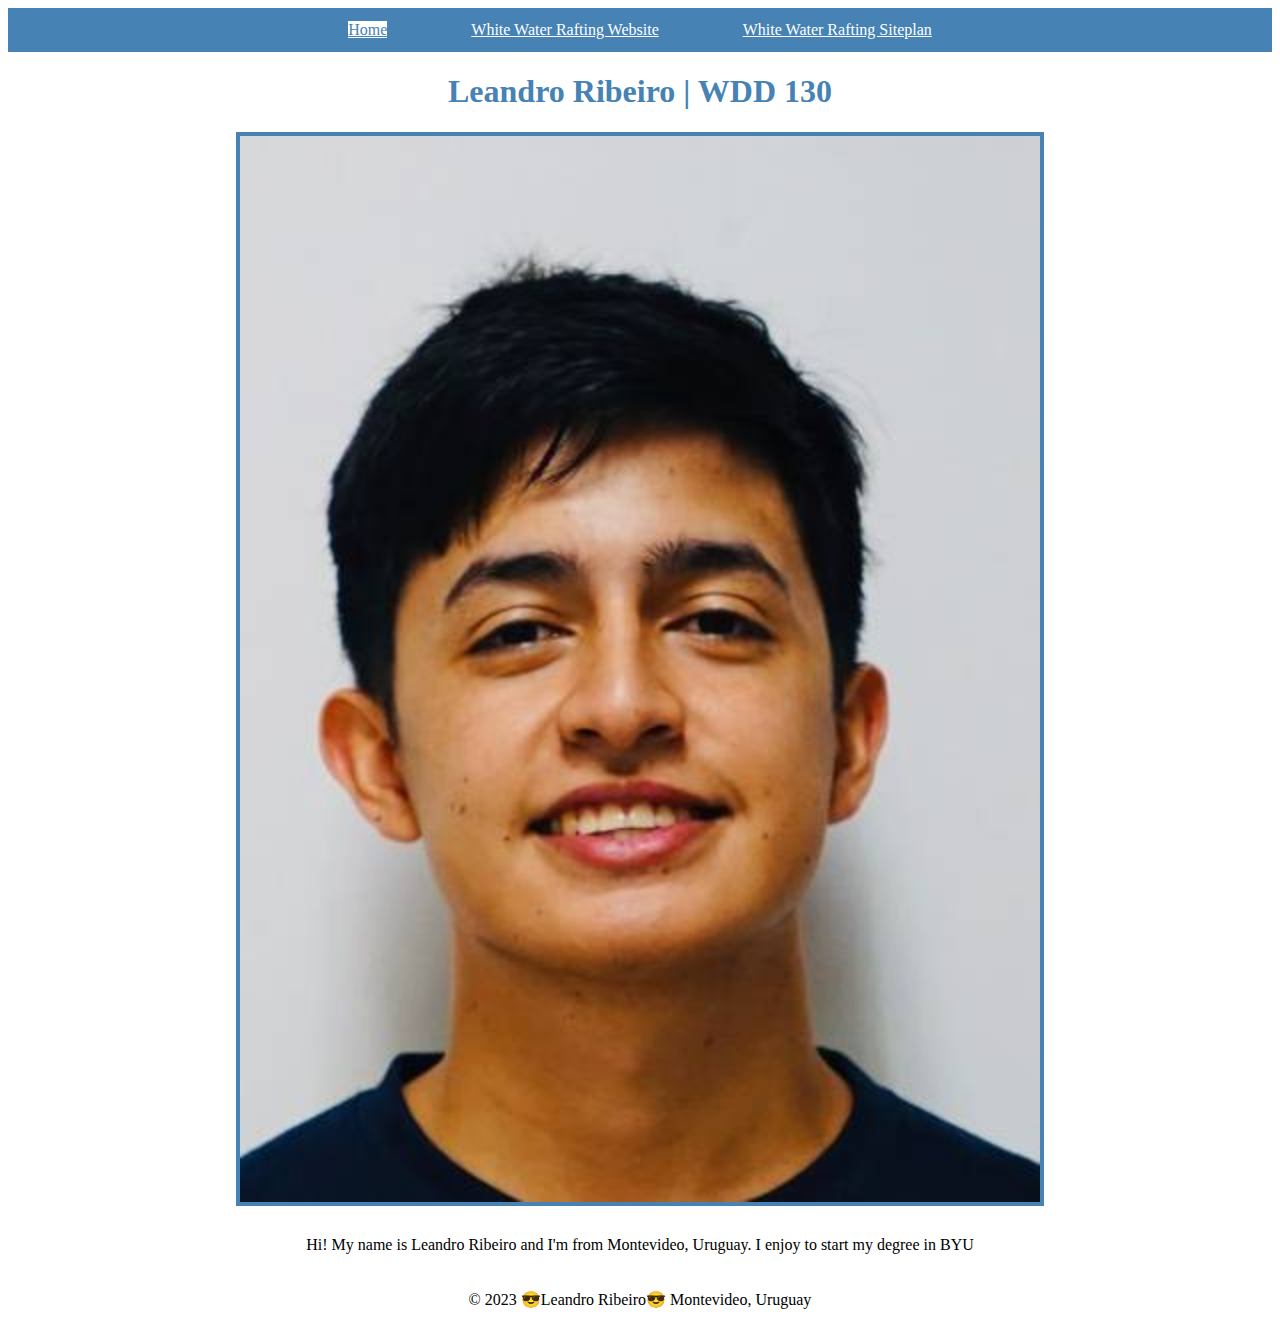
<file: index.html>
<!DOCTYPE html>
<html lang="en-US">
  <head>
    <meta charset="utf-8">
    <meta name="viewport" content="width=device-width,initial-scale=1.0">
    <title> Leandro Ribeiro| WDD 130</title>
    <link rel="stylesheet" href="aboutme/css/styles.css" />
  </head>
  <body>
    <header>
      <nav>
        <a id="active" href="#" target="_blank">Home</a>
        <a href="wwr/" target="_blank">White Water Rafting Website</a>
        <a href="wwr/site-plan-rafting.html" target="_blank">White Water Rafting Siteplan</a>
      </nav>
    </header>
    <main>
      <h1>Leandro Ribeiro | WDD 130</h1>
      <img src="aboutme/images/profilePicture.jpg" alt="Hello, my name is Leandro Ribeiro" width="200">
      <p>Hi! My name is Leandro Ribeiro and I'm from Montevideo, Uruguay. I enjoy to start my degree in BYU</p>
    </main>
    <footer>
      <p>&copy; 2023 😎Leandro Ribeiro😎 Montevideo, Uruguay</p>
    </footer>
  </body>
</html>
</file>
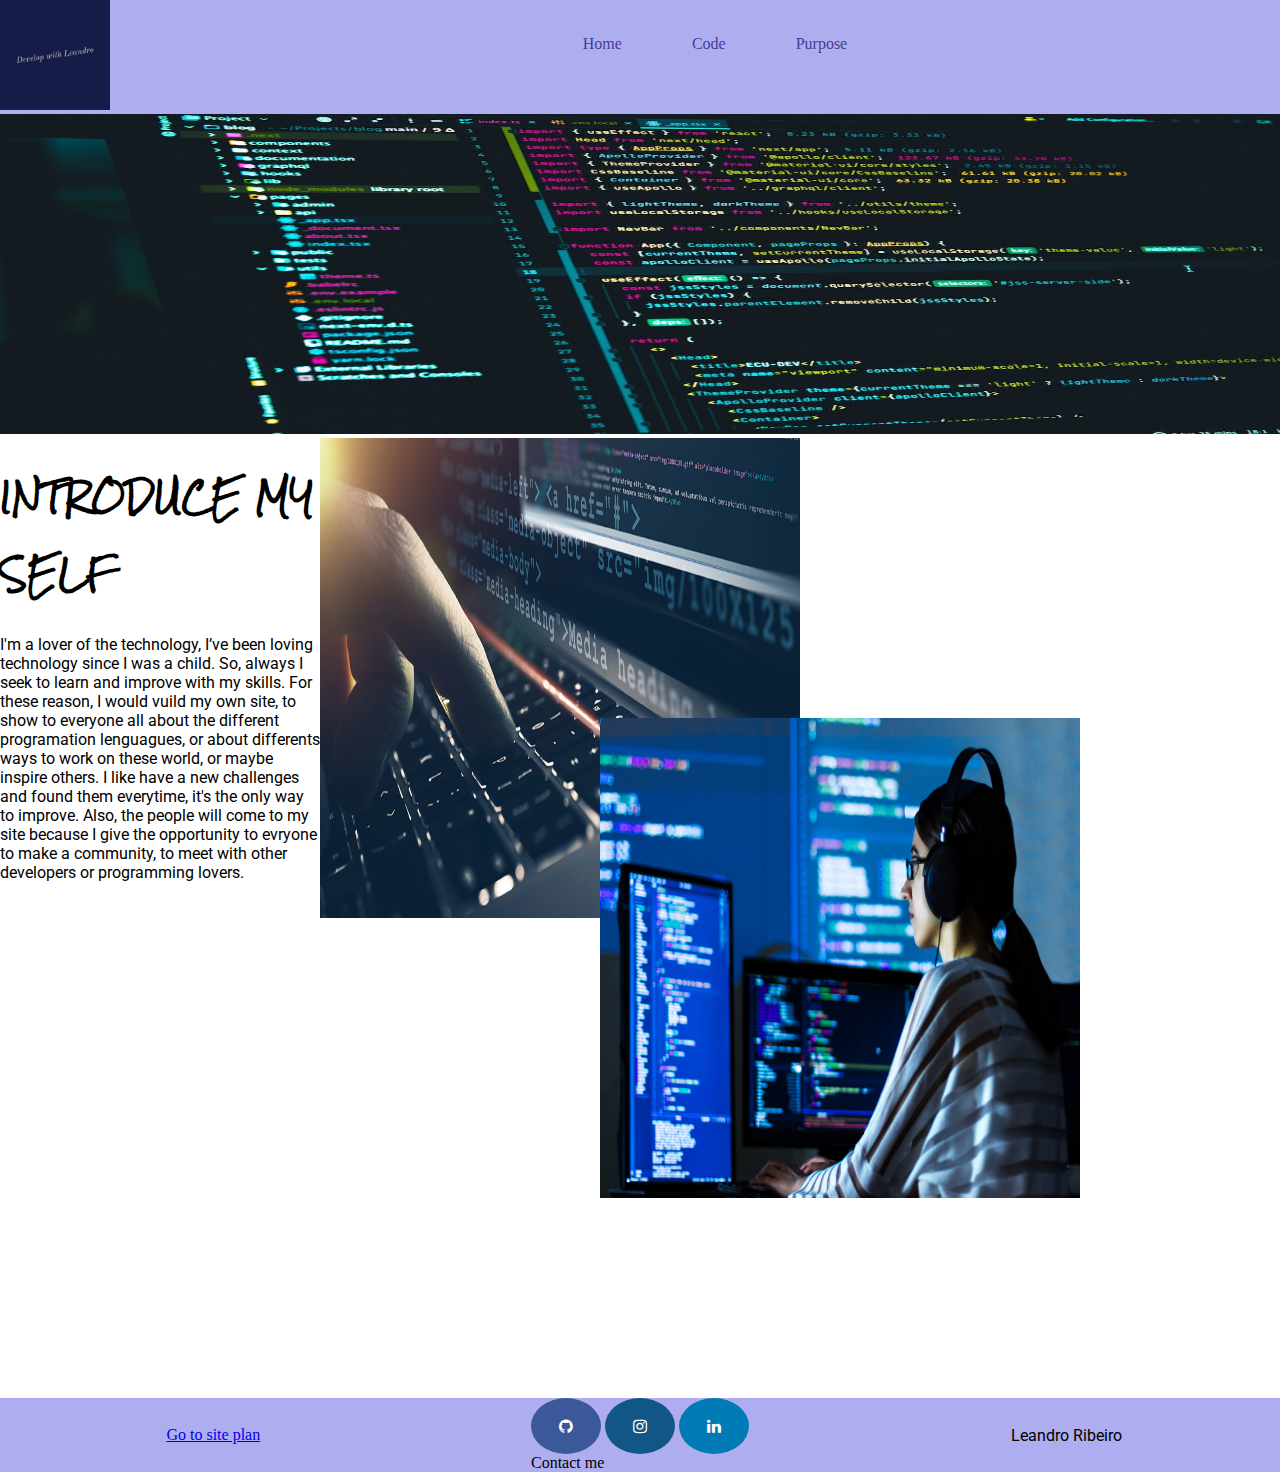
<file: personalSite/index.html>
<!DOCTYPE html>
<html lang="en">
  <head>
    <meta charset="UTF-8" />
    <meta http-equiv="X-UA-Compatible" content="IE=edge" />
    <meta name="viewport" content="width=device-width, initial-scale=1.0" />
    <link type="text/css" rel="stylesheet" href="style/styles.css" />
    <title>Home Page</title>
  </head>
  <body>
    <header>
      <a href="index.html">
        <img
          class="logo"
          src="./images/logo.jpg"
          alt="Develop with Lea Logo"
        /><!-- Logo -->
      </a>
      <nav>
        <nav>
          <a href="index.html">Home</a>
          <a href="codePage.html">Code</a>
          <a href="purposePage.html">Purpose</a>
        </nav>
      </nav>
    </header>
    <div>
      <img class="heroImg" src="./images/hero.png" alt="Hero img" />
    </div>

    <main>
      <section>
        <div class="content">
          <div class="introducerText">
            <h1>INTRODUCE MY SELF</h1>
            <p>
              I'm a lover of the technology, I’ve been loving technology since I
              was a child. So, always I seek to learn and improve with my
              skills. For these reason, I would vuild my own site, to show to
              everyone all about the different programation lenguagues, or about
              differents ways to work on these world, or maybe inspire others. I
              like have a new challenges and found them everytime, it's the only
              way to improve. Also, the people will come to my site because I
              give the opportunity to evryone to make a community, to meet with
              other developers or programming lovers.
            </p>
          </div>

          <img
            class="imgHome imgBellow"
            src="./images/computerProgrammingHome.jpg"
            alt="Computer Programming"
          />
          <img
            class="imgHome imgUpper"
            src="./images/womanDevelopHome.jpeg"
            alt="Woman Develop"
          />
        </div>
      </section>
    </main>

    <footer>
      <!-- Add icon library -->
      <link
        rel="stylesheet"
        href="https://cdnjs.cloudflare.com/ajax/libs/font-awesome/4.7.0/css/font-awesome.min.css"
      />

      <!-- Add font awesome icons
      <a href="#" class="fa fa-facebook"></a>
      <a href="#" class="fa fa-twitter"></a> -->
      <div>
        <a href="./site-plan.html"><span> Go to site plan</span></a>
      </div>
      <div>
        <div>
          <a href="https://github.com/leanribeiro" class="fa fa-github" target="_blank"></a>
          <a href="https://instagram.com/learibeiroo?igshid=YmMyMTA2M2Y=" class="fa fa-instagram" target="_blank"></a>
          <a href="https://www.linkedin.com/in/leandro-ribeiro-mouro-4499851a2/" class="fa fa-linkedin" target="_blank"></a> 
        </div>
        <div>
          <span> Contact me</span>
        </div>
      </div>
      <div>
        <p>Leandro Ribeiro</p>
      </div>
    </footer>
  </body>
</html>
</file>
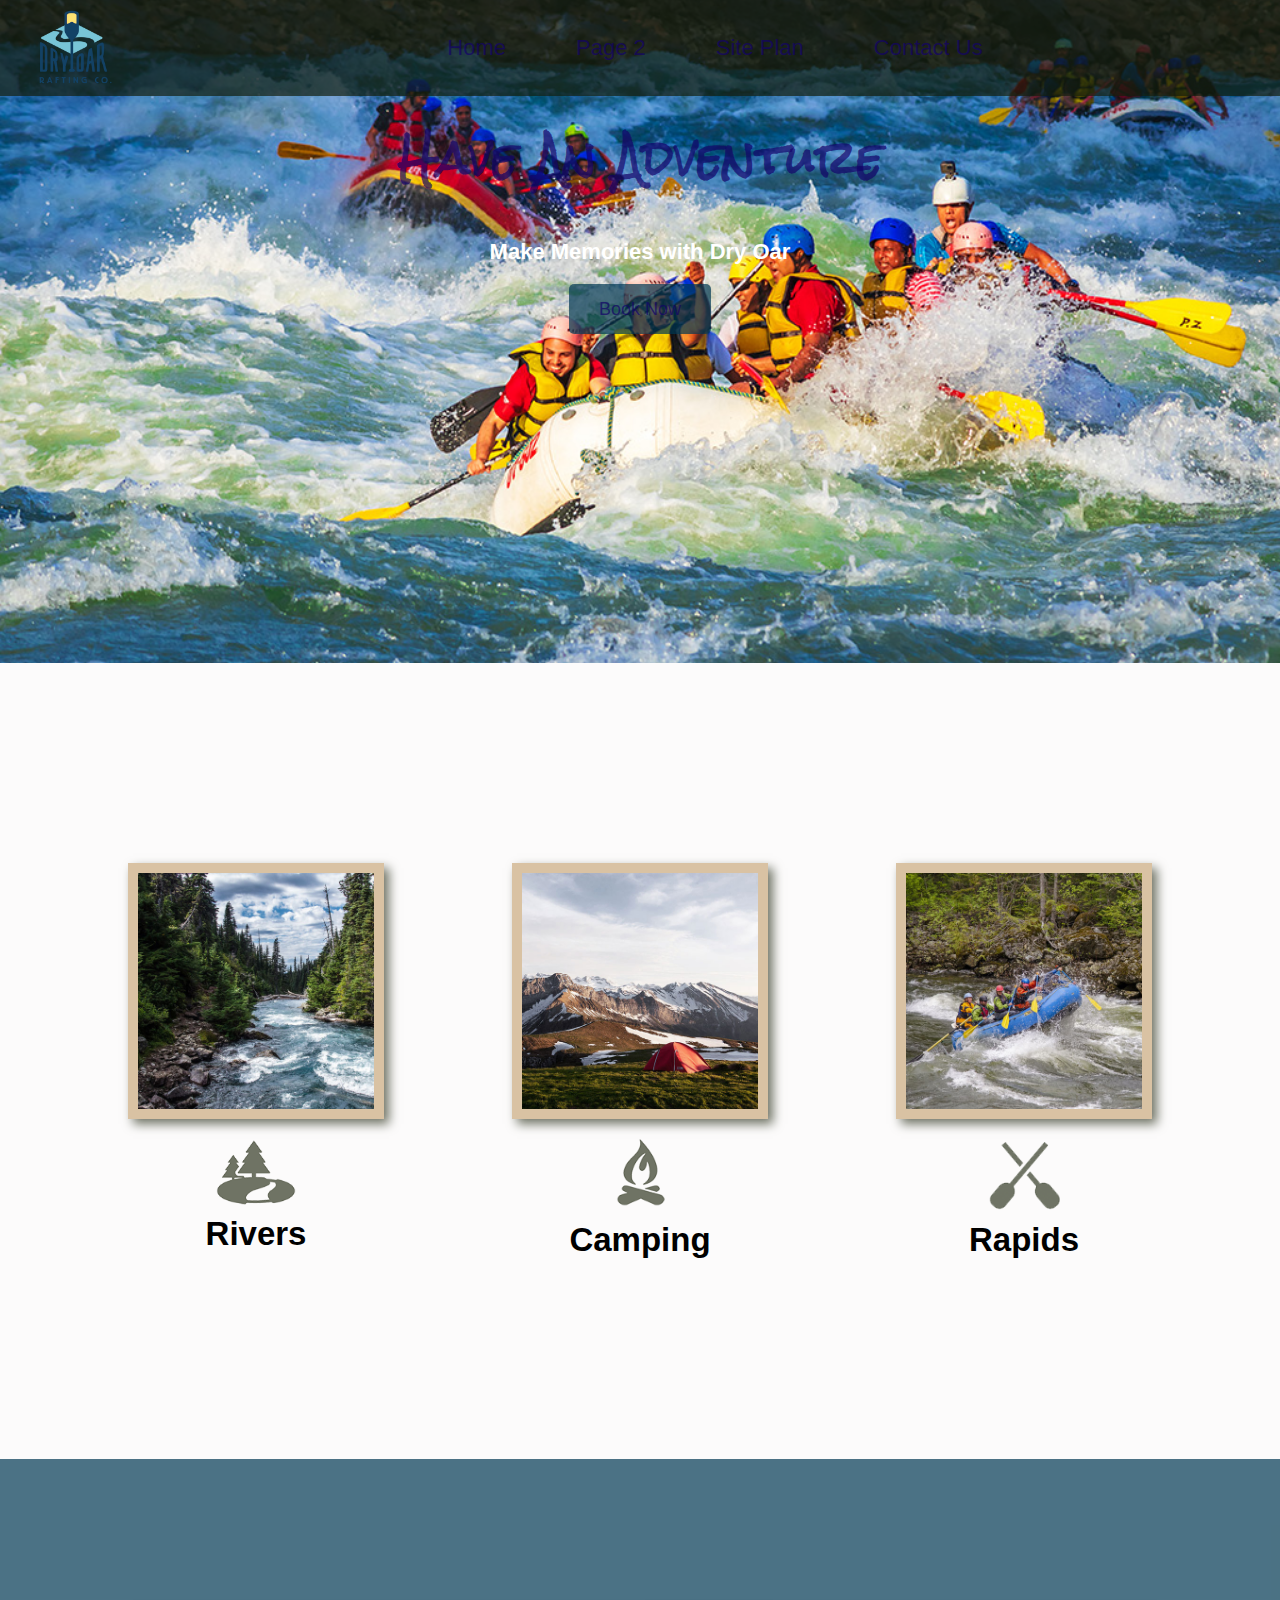
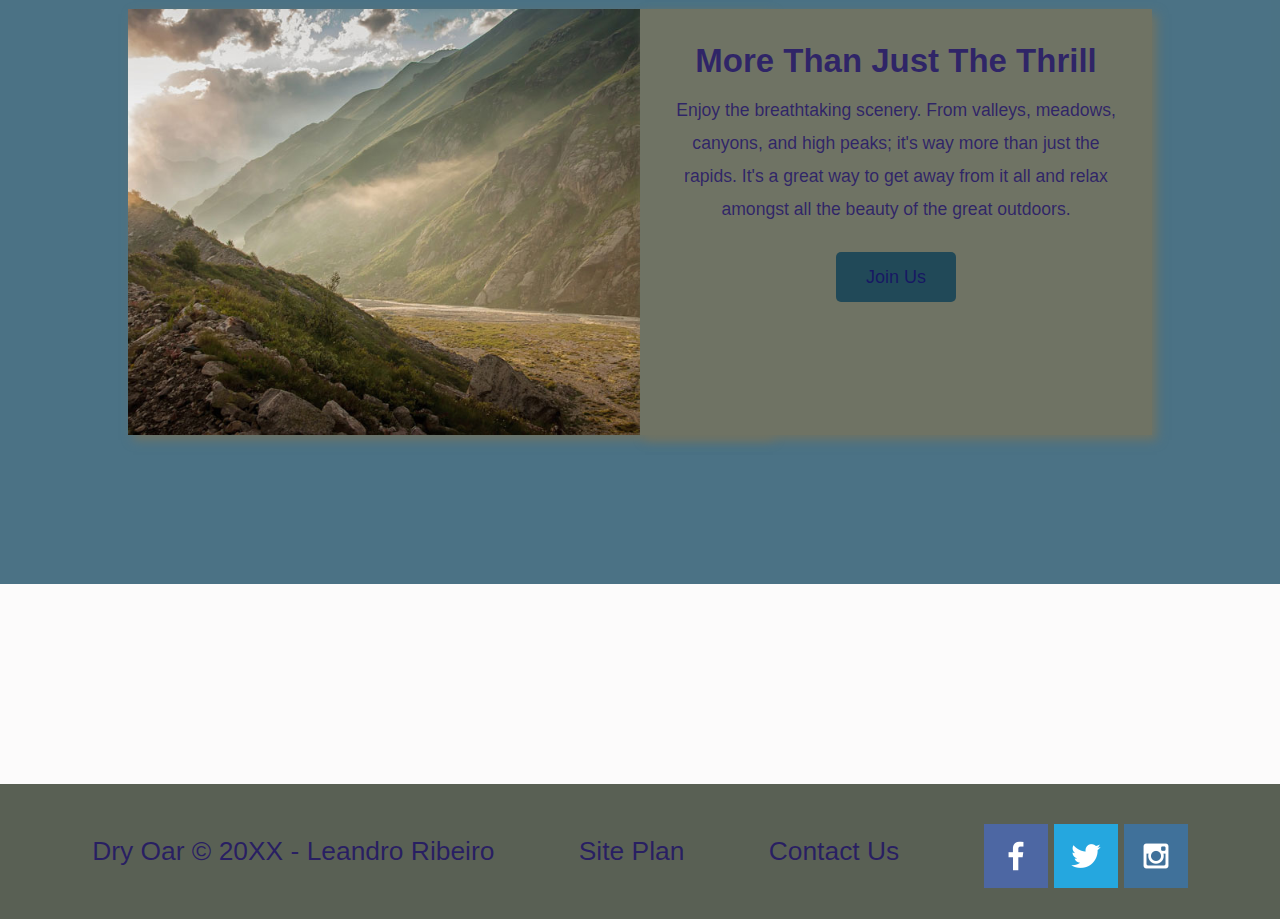
<file: wwr/index.html>
<!DOCTYPE html>
<html lang="en">
  <head>
    <meta charset="UTF-8" />
    <meta http-equiv="X-UA-Compatible" content="IE=edge" />
    <meta name="viewport" content="width=device-width, initial-scale=1.0" />
    <link rel="stylesheet" href="styles/style.css" />
    <title>Home</title>
  </head>
  <body>
    <div id="content">
      <header>
        <a id="logo_link" href="index.html">
          <img class="logo" src="images/logo.png" alt="Dry Oar Logo" />
        </a>
        <nav>
          <nav>
            <a href="index.html">Home</a>
            <a href="#">Page 2</a>
            <a href="site-plan-rafting.html">Site Plan</a>
            <a href="contactus.html">Contact Us</a>
          </nav>
        </nav>
      </header>
      <div id="hero">
        <div id="hero-box">
            <img id="hero-img" src="images/hero.png" alt="People enjoying white water rafting">
        </div>
        <section id="hero-msg">
            <h1 class="home-title">Have An Adventure</h1>
            <h4>Make Memories with Dry Oar</h4>
            <div class="button-box">
                <a class="book" href="rates.html">Book Now</a>
            </div>
        </section>
      </div>

      <main class="home-grid">
        <section class="rivers-card">
          <img class="card-img" src="images/rivers.jpg" alt="river in forest" />
          <img class="icon" src="images/river_icon.png" alt="river icon" />
          <h2>Rivers</h2>
        </section>
        <section class="camping-card">
          <img
            class="card-img"
            src="images/camping.jpg"
            alt="tent in mountains"
          />
          <img class="icon" src="images/fire_icon.png" alt="fire icon" />
          <h2>Camping</h2>
        </section>
        <section class="rapids-card">
          <img class="card-img" src="images/rapids.jpg" alt="rafting boat" />
          <img class="icon" src="images/oars.png" alt="oars icon" />
          <h2>Rapids</h2>
        </section>
        <div id="background"></div>
        <img
          class="mountains"
          src="images/mountains.jpg"
          alt="Misty mountains"
        />
        <section class="msg">
          <h2>More Than Just The Thrill</h2>
          <p>
            Enjoy the breathtaking scenery. From valleys, meadows, canyons, and
            high peaks; it's way more than just the rapids. It's a great way to
            get away from it all and relax amongst all the beauty of the great
            outdoors.
          </p>
          <a class="join" href="rivers.html">Join Us</a>
        </section>
      </main>
      <footer>
        <p>Dry Oar © 20XX - Leandro Ribeiro</p>
        <p><a href="site-plan-rafting.html">Site Plan</a></p>
        <p><a href="contactus.html">Contact Us</a></p>
        <div class="social">
            <a href="https://facebook.com" target="_blank">
                <img src="images/facebook.png" alt="fb icon">
            </a>
            <a href="https://twitter.com" target="_blank">
                <img src="images/twitter.png" alt="twitter icon">
            </a>
            <a href="https://instagram.com" target="_blank">
                <img src="images/instagram.png" alt="instagram icon">
            </a>
        </div>
    </footer>
      </footer>
    </div>
  </body>
</html>
</file>
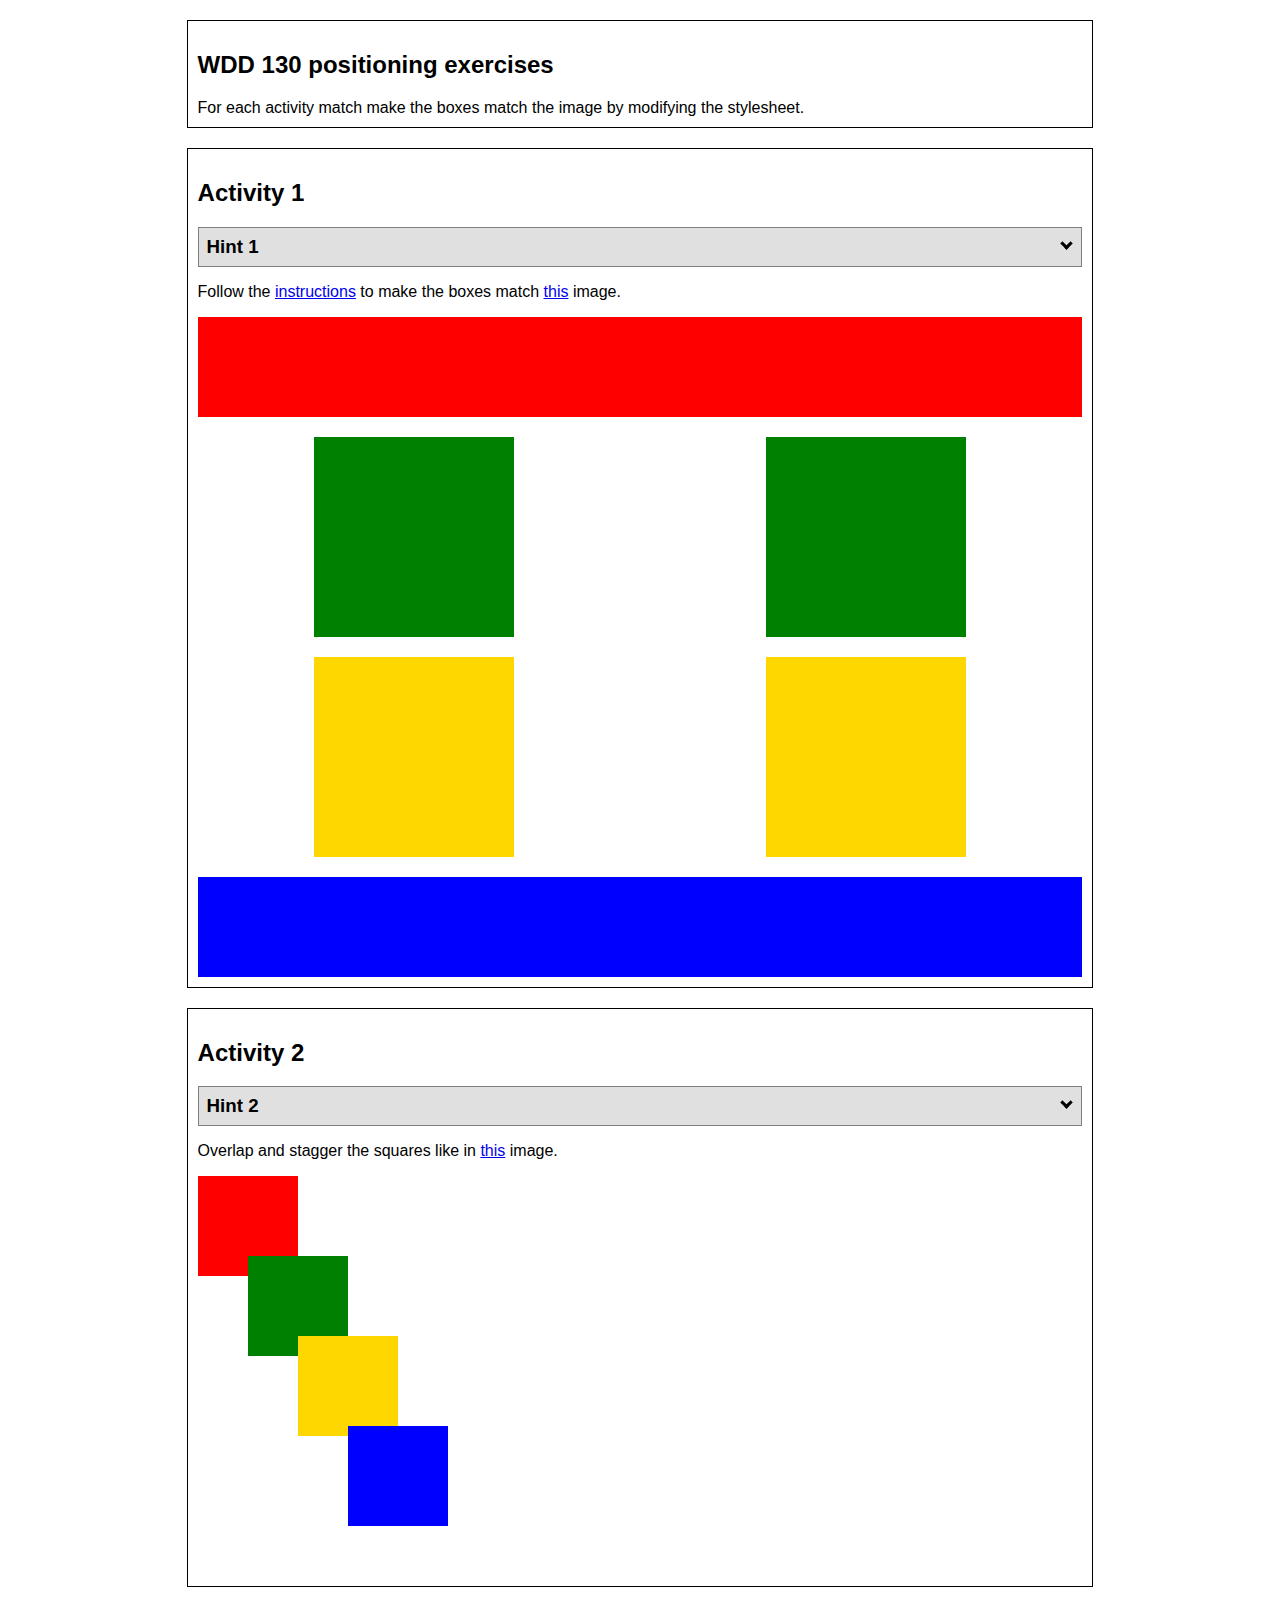
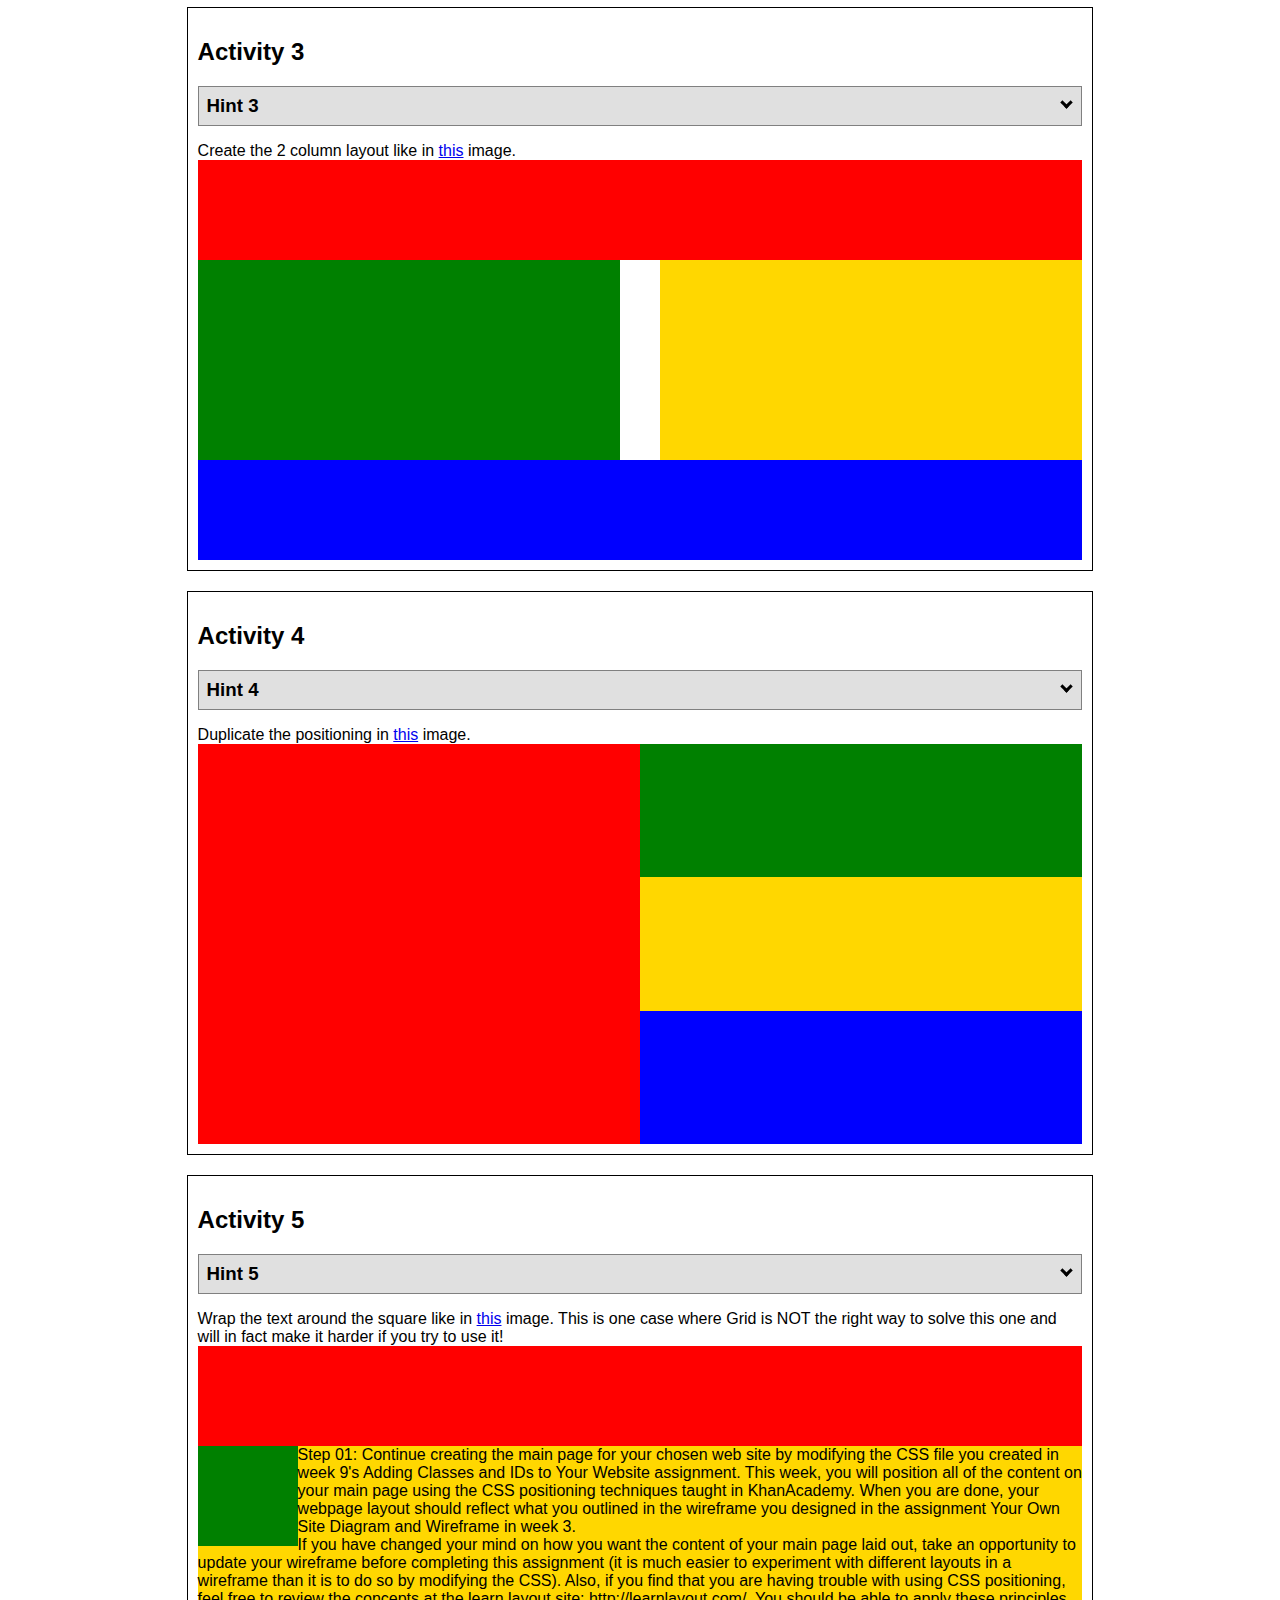
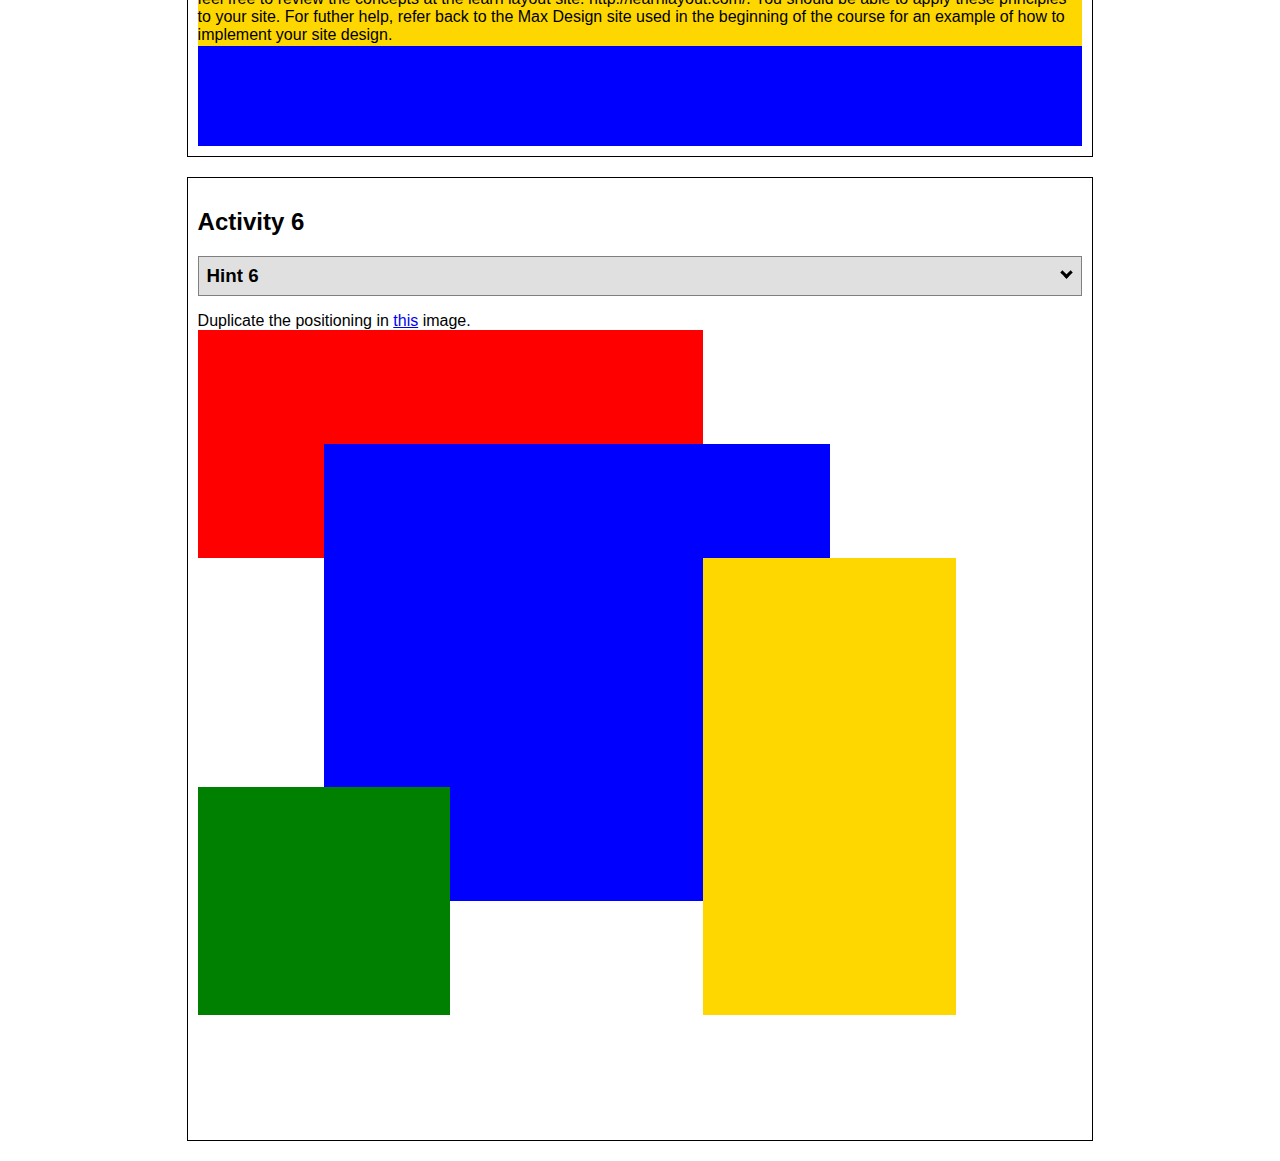
<file: positioning.html>
<!DOCTYPE html>
<html lang="en">
  <head>
    <!-- HTML - Name: positioning.html -->
    <title>Positioning Activity</title>
    <link rel="stylesheet" type="text/css" href="positionstyles.css" />
  </head>
  <body>
    <div class="activity">
      <h2>WDD 130 positioning exercises</h2>
      For each activity match make the boxes match the image by modifying the stylesheet.</div>
    <div class="activity">
      <h2>Activity 1</h2>
      <section class="hint"><input type="checkbox" ><i></i> <h3>Hint 1</h3><div><p>Check out the <a href="https://byui-wdd.github.io/wdd130/activities/w06-css-positioning.html" target="_blank">activity instructions</a> in Ilearn!</p></div></section>
      <p>Follow the <a href="https://byui-wdd.github.io/wdd130/activities/w06-css-positioning.html" target="_blank">instructions</a> to make the boxes match  <a href="https://byui-wdd.github.io/wdd130/images/example1.png" target="_blank">this</a> image.</p>
      <div class="content1" >
        <div class="red1" ></div>
        <div class="green1" ></div>
        <div class="green1" ></div>
        <div class="yellow1"></div>
        <div class="yellow1"></div>
        <div class="blue1"></div>
      </div>
    </div>
    <div class="activity">
      <h2>Activity 2</h2>
      <section class="hint"><input type="checkbox" > <h3>Hint 2</h3><i></i><div>
      <ul>
      <li>grid-template-columns: 50px 50px 50px 50px 50px </li></ul></div></section>
      <p>Overlap and stagger the squares like in <a href="https://byui-wdd.github.io/wdd130/images/example2.png" target="_blank">this</a> image.</p>
      <div class="content2" >
        <div class="red2" ></div>
        <div class="green2" ></div>
        <div class="yellow2"></div>
        <div class="blue2"></div>
      </div>
    </div>
    <div class="activity">
      <h2>Activity 3</h2>
      <section class="hint"><input type="checkbox" > <h3>Hint 3</h3><i></i><div><p>This one is going to be best solved with CSS Grid. Remember to make the boxes the right width first...then start moving them around. </p><h4>Properties used:</h4><ul><li>display:grid;</li><li>grid-template-columns:</li><li>grid-column-gap:</li>
        <li>grid-column:</li>  </ul></div></section>
      Create the 2 column layout like in <a href="https://byui-wdd.github.io/wdd130/images/example3.png" target="_blank">this</a>  image.
      <div class="content3" >
        <div class="red3" ></div>
        <div class="green3" ></div>
        <div class="yellow3"></div>
        <div class="blue3"></div>
      </div>
    </div>
    <div class="activity">
      <h2>Activity 4</h2>
      <section class="hint"><input type="checkbox" > <h3>Hint 4</h3><i></i><div><p>For the others we have been primarily concerned with width. For this one you will need to adjust height as well. </p><h4>Properties used:</h4><ul><li>display:grid;</li><li>grid-template-columns:</li><li>grid-row:</li></ul></div></section>
      Duplicate the positioning in <a href="https://byui-wdd.github.io/wdd130/images/example4.png" target="_blank">this</a> image. 
      <div class="content4" >
        <div class="red4" ></div>
        <div class="green4" ></div>
        <div class="yellow4"></div>
        <div class="blue4"></div>
      </div>
    </div>

    <div class="activity">
      <h2>Activity 5</h2>
      <section class="hint"><input type="checkbox" > <h3>Hint 5</h3><i></i><div><p>Grid is <strong>not</strong> the right way to do this.  In fact there is only one way to really do that...and that is with float. Remember that we float the thing we want the text to wrap around.  Also remember to start by making all the shapes the right size and shape.</p><h4>Properties used:</h4><ul><li>float: left;</li></ul></div></section>
      Wrap the text around the square like in <a href="https://byui-wdd.github.io/wdd130/images/example5.png" target="_blank">this</a> image. This is one case where Grid is NOT the right way to solve this one and will in fact make it harder if you try to use it!
      <div class="content5" >
        <div class="red5" ></div>
        <div class="green5" ></div>
        <div class="yellow5">Step 01: Continue creating the main page for your chosen web site by modifying the CSS file you created in week 9's Adding Classes and IDs to Your Website assignment. This week, you will position all of the content on your main page using the CSS positioning techniques taught in KhanAcademy. When you are done, your webpage layout should reflect what you outlined in the wireframe you designed in the assignment Your Own Site Diagram and Wireframe in week 3. <br />
          If you have changed your mind on how you want the content of your main page laid out, take an opportunity to update your wireframe before completing this assignment (it is much easier to experiment with different layouts in a wireframe than it is to do so by modifying the CSS). Also, if you find that you are having trouble with using CSS positioning, feel free to review the concepts at the learn layout site: http://learnlayout.com/. You should be able to apply these principles to your site. For futher help, refer back to the Max Design site used in the beginning of the course for an example of how to implement your site design.</div>
        <div class="blue5"></div>
      </div>
    </div>
    <div class="activity">
      <h2>Activity 6</h2>
      <section class="hint"><input type="checkbox" > <h3>Hint 6</h3><i></i><div><p>This one is all about visualizing the grid behind the layout. If you are having a hard time doing that first: all the sizes are even multiples of 100, and second here is another example with the lines drawn: <a href="https://byui-wdd.github.io/wdd130/images/example6-hint.png" target="_blank">example 6 with lines</a>. For this one you will find it easiest if you use px for the column width. You can also use <kbd>z-index</kbd> to control the element layering.    </p><h4>Properties used:</h4><ul><li>display:grid;</li><li>grid-template-columns:</li><li>grid-column:</li><li>grid-row:</li><li><a href="https://www.w3schools.com/cssref/pr_pos_z-index.asp" target="_blank">z-index:</a></li></ul></div></section>
      Duplicate the positioning in <a href="https://byui-wdd.github.io/wdd130/images/example6.png" target="_blank">this</a> image.
      <div class="content6" >
        <div class="red6" ></div>
        <div class="green6" ></div>
        <div class="yellow6"></div>
        <div class="blue6"></div>
      </div>
    </div>
  </body>
</html>
</file>
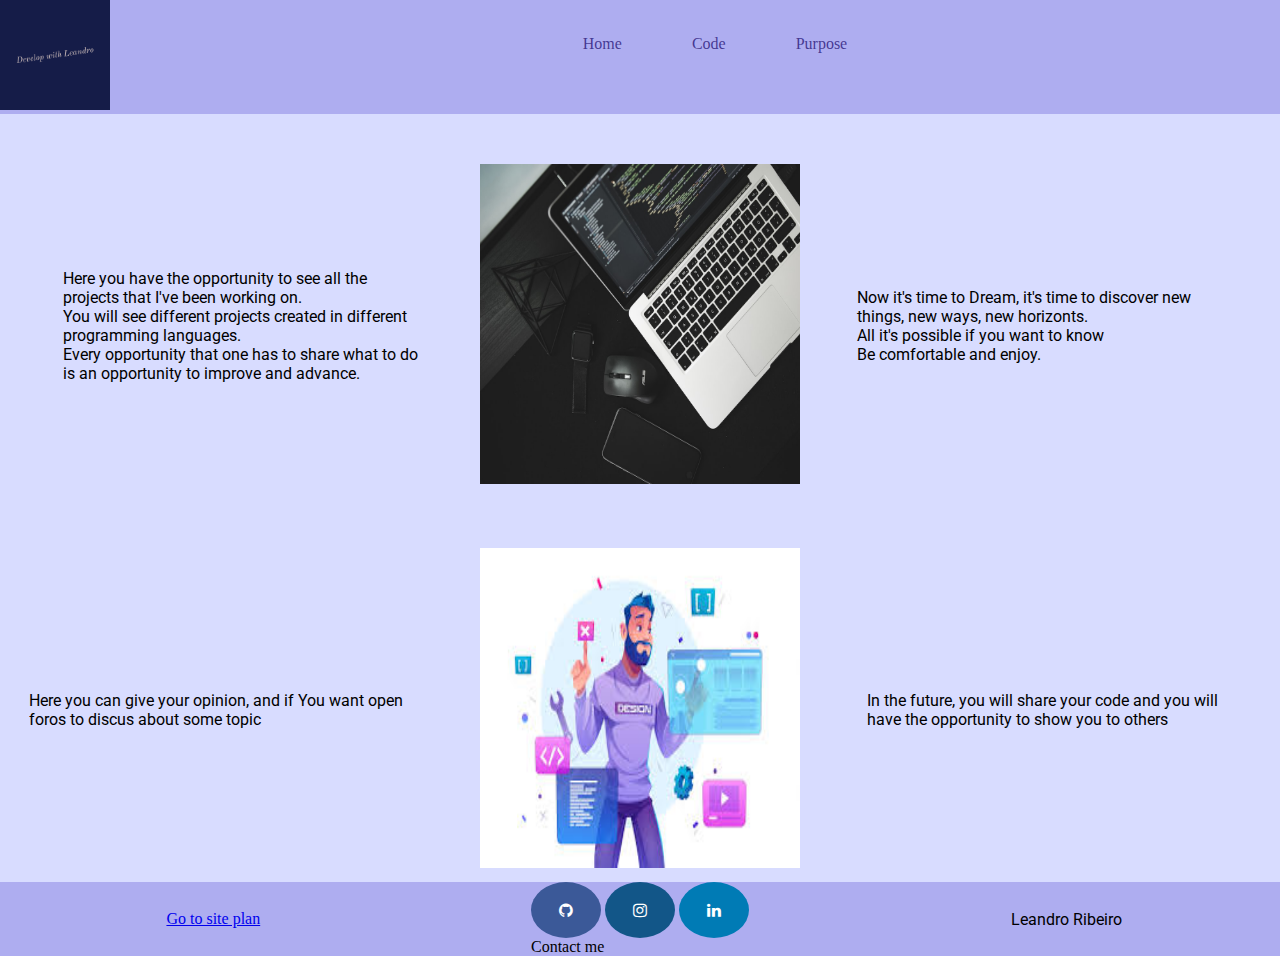
<file: personalSite/codePage.html>
<!DOCTYPE html>
<html lang="en">
  <head>
    <meta charset="UTF-8" />
    <meta http-equiv="X-UA-Compatible" content="IE=edge" />
    <meta name="viewport" content="width=device-width, initial-scale=1.0" />
    <link type="text/css" rel="stylesheet" href="style/codePage.css">
    <title>Code</title>
  </head>
  <body>
    <header>
      <a href="index.html">
        <img
          class="logo"
          src="./images/logo.jpg"
          alt="Develop with Lea Logo"
        /><!-- Logo -->
      </a>
      <nav>
        <nav>
          <a href="index.html">Home</a>
          <a href="codePage.html">Code</a>
          <a href="purposePage.html">Purpose</a>
        </nav>
      </nav>
  </header>
    <main>
      <div class="content">
        <div class="firstRow">
          <div class="leftTextInformation">
            <p>
              Here you have the opportunity to see all the projects that I've been working on.<br/>
              You will see different projects created in different programming languages. <br/>
              Every opportunity that one has to share what to do is an opportunity to improve and advance.<br/>
            </p>
          </div>
          <div>
            <img src="./images/pcDeskSP.jpg" class="imgCodePage" alt="Laptop son desk" />
          </div>
          <div class="rightTextInformation">
            <p>
              Now it's time to Dream, it's time to discover new things, new ways, new horizonts.<br/>
              All it's possible if you want to know <br/>
              Be comfortable and enjoy.<br/>
            </p>
          </div>
        </div>
        <div  class="secondRow">
          <div class="leftTextInformation">
            <p>Here you can give your opinion, and if You want open foros to discus about some topic</p>
          </div>
          <div>
            <img src="./images/siteSP.jpg" class="imgCodePage" alt="Man in a brainstorm of coding"/>
          </div>
          <div class="rightTextInformation">
            <p>In the future, you will share your code and you will have the opportunity to show you to others</p>
          </div>
        </div>
        
      </div>
     
    </main>

    <footer>
      <!-- Add icon library -->
      <link
        rel="stylesheet"
        href="https://cdnjs.cloudflare.com/ajax/libs/font-awesome/4.7.0/css/font-awesome.min.css"
      />

      <!-- Add font awesome icons
      <a href="#" class="fa fa-facebook"></a>
      <a href="#" class="fa fa-twitter"></a> -->
      <div>
        <a href="./site-plan.html"><span> Go to site plan</span></a>
      </div>
      <div>
        <div>
          <a href="https://github.com/leanribeiro" class="fa fa-github" target="_blank"></a>
          <a href="https://instagram.com/learibeiroo?igshid=YmMyMTA2M2Y=" class="fa fa-instagram" target="_blank"></a>
          <a href="https://www.linkedin.com/in/leandro-ribeiro-mouro-4499851a2/" class="fa fa-linkedin" target="_blank"></a> 
        </div>
        <div>
          <span> Contact me</span>
        </div>
      </div>
      <div>
        <p>Leandro Ribeiro</p>
      </div>
    </footer>
  </body>
</html>
</file>
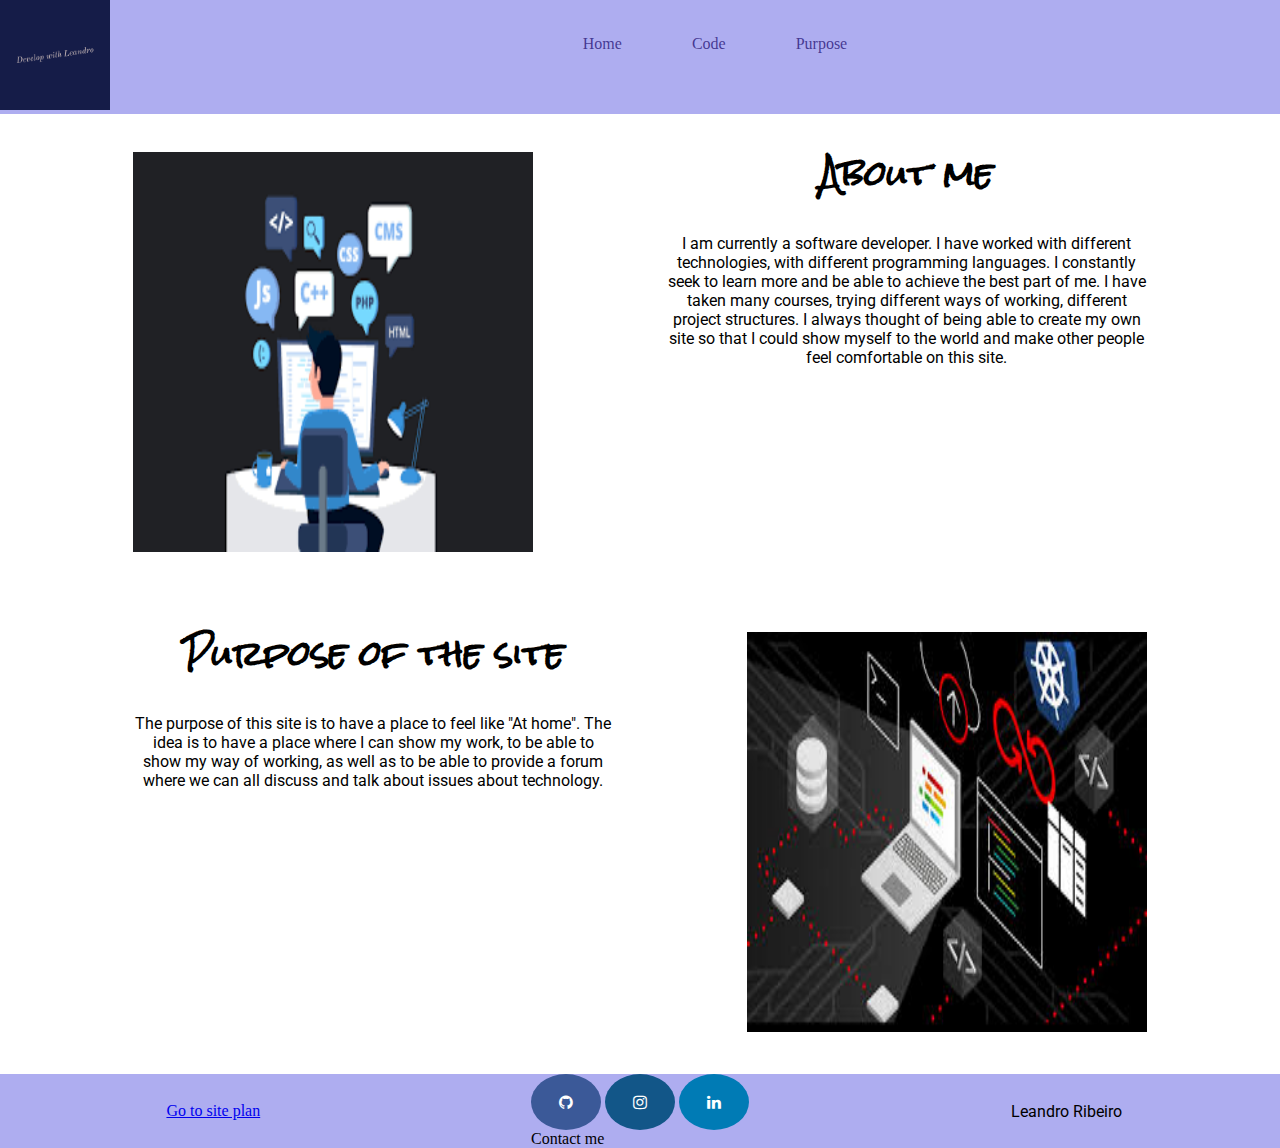
<file: personalSite/purposePage.html>
<!DOCTYPE html>
<html lang="en">
  <head>
    <meta charset="UTF-8" />
    <meta http-equiv="X-UA-Compatible" content="IE=edge" />
    <meta name="viewport" content="width=device-width, initial-scale=1.0" />
    <link type="text/css" rel="stylesheet" href="style/purposePage.css" />
    <title>Purpose</title>
  </head>
  <body>
    <header>
      <a href="index.html">
        <img
          class="logo"
          src="./images/logo.jpg"
          alt="Develop with Lea Logo"
        /><!-- Logo -->
      </a>
      <nav>
        <nav>
          <a href="index.html">Home</a>
          <a href="codePage.html">Code</a>
          <a href="purposePage.html">Purpose</a>
        </nav>
      </nav>
    </header>
    <main>
      <section>
        <div class="content">
          <div class="firstRow">
            <div>
              <img src="images/topicsTP.png" alt="different topics or lenguagues" class="imgHome"/>
            </div>
            
            <div class="aboutMeContainer">
              <h1>About me</h1>
              <p>I am currently a software developer. I have worked with different technologies, with different programming languages. I constantly seek to learn more and be able to achieve the best part of me. I have taken many courses, trying different ways of working, different project structures.
                I always thought of being able to create my own site so that I could show myself to the world and make other people feel comfortable on this site.</p>
            </div>
          </div>

          <div class="secondRow">
            <div class="aboutMeContainer">
              <h1>Purpose of the site</h1>
              <p>The purpose of this site is to have a place to feel like "At home". The idea is to have a place where I can show my work, to be able to show my way of working, as well as to be able to provide a forum where we can all discuss and talk about issues about technology.</p>
            </div>
            <div>
              <img src="images/openProyectTP.jpg" alt="open proyect" class="imgHome"/>
            </div>
          </div>
        </div>
      </section>
    </main>

    <footer>
      <!-- Add icon library -->
      <link
        rel="stylesheet"
        href="https://cdnjs.cloudflare.com/ajax/libs/font-awesome/4.7.0/css/font-awesome.min.css"
      />

     
      <div>
        <a href="./site-plan.html"><span> Go to site plan</span></a>
      </div>
      <div>
        <div>
          <a href="https://github.com/leanribeiro" class="fa fa-github" target="_blank"></a>
          <a href="https://instagram.com/learibeiroo?igshid=YmMyMTA2M2Y=" class="fa fa-instagram" target="_blank"></a>
          <a href="https://www.linkedin.com/in/leandro-ribeiro-mouro-4499851a2/" class="fa fa-linkedin" target="_blank"></a>
        </div>
        <div>
          <span> Contact me</span>
        </div>
      </div>
      <div>
        <p>Leandro Ribeiro</p>
      </div>
    </footer>
  </body>
</html>
</file>
<file: aboutme/css/styles.css>
body {
  text-align: center;
}

nav {
  background-color: steelblue;
  padding: 10px;
}

a {
  color: white;
  margin: 40px;
  line-height: 1.5em;
}

h1, h2 {
  color: steelblue;
}

img {
  width: 800px;
  border: 4px solid steelblue;
}

p {
  padding: 10px;
}

#active {
  background-color: white;
  color: steelblue;
}
</file>
<file: personalSite/style/styles.css>
@import url('https://fonts.googleapis.com/css2?family=Roboto:ital,wght@1,100&family=Rock+Salt&display=swap');

:root {
  /* change the values below to your colors from your palette */
  --primary-color: #05006e;
  --secondary-color: #aeadf0;
  --accent1-color: #d8dcff;
  --accent2-color: #c38d94;

  /* change the values below to your chosen font(s) */
  --heading-font: "Rock Salt";
  --paragraph-font: Roboto;
}

body {
  margin: 0;
}
header{
  display: grid;
  background-color: var(--secondary-color);
  grid-template-columns: 150px auto;
}
nav {
  display: flex;
  justify-content: space-around;
}
nav a {
  text-align: center;
  color: rgba(19, 2, 105, 0.7);
  text-decoration: none;
  text-align: center;
  padding: 35px;
}
h1,
h2,
h3 {
  font-family: var(--heading-font);
}
p {
  font-family: var(--paragraph-font);
}
footer {
  display: grid;
  grid-template-columns: 1fr 1fr 1fr;
  background-color: var(--secondary-color);
}
footer > div {
  margin: auto;
}

.content{
  display: grid;
  grid-template-columns: 1fr 1fr;
  grid-template-rows: 1fr 1fr;
}

.logo {
  width: 110px;
  height: 110px;
}

.imgHome {
  width: 30em;
  height: 30em;
}

.socialMediaLogo {
  width: 20px;
  height: 20px;
}

.content {
  display: grid;
  grid-template-columns: 1fr 1fr 1fr 1fr;
  grid-template-rows: 1fr 1fr;
}

.heroImg {
  width: 100%;
  height: 20em;
}

.imgBellow {
  position: relative;
  grid-column: 3/4;
}

.imgUpper {
  position: relative;
  top: -200px;
  right: 200px;
  grid-column: 4;
  grid-row-start: 2;
}

.introducerText {
  grid-column: 1/3;
  grid-row: 1/3;
  align-items: center;
}

/* Socia logo */

.fa {
  padding: 20px;
  font-size: 30px;
  width: 30px;
  text-align: center;
  text-decoration: none;
  border-radius: 50%;
}
.fa-linkedin {
  background: #007bb5;
  color: white;
}
.fa-github {
  background: #3B5998;
  color: white;
}
.fa-instagram {
  background: #125688;
  color: white;
}

.fa:hover {
  opacity: 0.7;
}
</file>
<file: wwr/styles/style.css>
@import url('https://fonts.googleapis.com/css2?family=Roboto:ital,wght@1,100&family=Rock+Salt&display=swap');

nav a {
  text-align: center;
  color: rgba(19, 2, 105, 0.7);
  text-decoration: none;
  text-align: center;
  padding: 35px;
}

main section {
  text-align: center;
}

main section img {
  box-sizing: border-box;
}



body {
  background-color: #fcfbfb;
  font-family: Raleway, Arial, sans-serif;
  font-size: 22px;
  margin: 0;
  padding: 0;
}

header {
  background-color: rgba(20, 30, 13, .7);
  display: grid;
  grid-template-columns: 150px auto;
}

nav {
  display: flex;
  justify-content: space-around;
}

h2 {
  margin: 0;
}

h4 {
  color: rgba(19, 2, 105, 0.7);
}

footer {
  background-color: rgba(20, 30, 13, .7);
  color: rgba(19, 2, 105, 0.7);
  padding: 25px 50px;
  margin-top: 200px;
  display: flex;
  justify-content: space-around;
  align-items: center;
}

footer a {
  color: rgba(19, 2, 105, 0.7);
  text-decoration: none;
}

footer P {
  font-size: 1.2em;
}

#background {
  background-color: rgba(0, 56, 82, 0.7);
  height: 725px;
}

#content {
  max-width: 1600px;
  margin: 0 auto;
}

#hero {
  display: grid;
  grid-template-columns: 1fr 3fr 1fr;
  margin-top: -100px;
}

/* #hero {
  display: grid;
  grid-template-columns: 1fr 3fr 1fr;
} */
#hero-box {
  grid-column: 1/4;
  grid-row: 1/3;
  z-index: -1;
}

#hero-img {
  height: 100%;
  width: 100%;
}

#hero-msg {
  grid-column: 2/3;
  grid-row: 1/2;
  margin-top: 100px;
}

#hero-msg h4 {
  color: white;
}

#hero-msg h1,
#hero-msg h4 {
  text-align: center;
}

.logo {
  width: 80px;
  height: 80px;
}

#logo_link {
  padding-top: 5px;
  justify-self: center;
  align-self: center;
}

.book,
.join {
  background-color: rgba(0, 56, 82, 0.7);
  color: rgba(19, 2, 105, 0.7);
  text-decoration: none;
  font-size: 18px;
  padding: 15px 30px;
  margin-top: 50px;
  border-radius: 5px;
}

.icon {
  width: 80px;
  padding-top: 10px;
}

.card-img,
.mountains {
  width: 100%;
}

.msg {
  grid-column: 6/10;
  grid-row: 6/7;
  background-color: #6f7364;
  line-height: 1.5em;
  padding: 35px;
  box-shadow: 5px 5px 10px #6f7364;
}

.button-box {
  text-align: center;
}

.home-grid {
  display: grid;
  grid-template-columns: repeat(10, 1fr)
}

.home-title {
  color: rgba(19, 2, 105, 0.7);
  font-family: 'Rock Salt', 'Roboto', sans-serif;
  font-size: 2em;
  margin-top: 10px;
}

.msg h2 {
  color: rgba(19, 2, 105, 0.7);
}

.msg p {
  color: rgba(19, 2, 105, 0.7);
  font-size: .8em;
  padding-bottom: 15px;
}

nav a:hover {
  background-color: black;
  color: rgba(19, 2, 105, 0.7);
}

.book:hover,
.join:hover {
  background-color: rgba(168, 148, 0, 0.7);
  color: rgba(19, 2, 105, 0.7);
}

footer a:hover {
  color: rgba(83, 62, 186, 0.7);
}

footer p a:hover {
  text-decoration: underline;
}

footer .social img {
  padding-top: 15px;
}

.rivers-card,
.camping-card,
.rapids-card {
  margin: 200px 0;
}

.rivers-card {
  grid-column: 2/4;
  grid-row: 2/3;
}

.camping-card {
  grid-column: 5/7;
  grid-row: 2/3;
}

.rapids-card {
  grid-column: 8/10;
  grid-row: 2/3;
}

#background {
  grid-column: 1/11;
  grid-row: 4/9;
}

.mountains {
  grid-column: 2/7;
  grid-row: 6/7;
  box-shadow: 5px 5px 10px #6f7364;
  width: 100%;
}


.card-img {
  border: 10px solid #d9c2a3;
    transition: transform .5s;
    box-shadow: 5px 5px 10px #6f7364;
}
.card-img:hover {
  opacity: .6;
  transform: scale(1.1);
}


@media screen and (max-width: 900px) {
  #hero, .home-grid {
      display: block;
      height: auto;
  }
  nav, footer {
      flex-direction: column;
  }
  nav a {
      display: block;
      padding: 15px;
  }
  #hero {
      margin-top: 0;
  }
  #hero-msg {
      margin-top: 0;
  }
  #hero-msg h4 {
      display: none;
  }
  .home-title {
      font-size: 25px;
      color: #6f7364;
  }
  .rivers-card, .camping-card, .rapids-card { 
      margin: 50px auto;
      width: 60%;
  }
  #background {
      display: none;
  }
  .mountains, .msg {
      width: 80%;
      display: block;
      margin: 0 auto;
  }
  footer {
      margin-top: 25px;
  }
}
</file>
<file: positionstyles.css>
/* CSS - Name: "positionstyles.css" */
/* Activity 1 styles */
.content1 {
  /* This is the parent of the activity 1 boxes. */
  display: grid;
  grid-template-columns: 1fr 1fr;
  justify-items: center;
  grid-gap: 20px;
}
.red1 { 
  width: 100%; 
  height: 100px; 
  background-color: red; 
  grid-column: 1/3;
} 
.green1 {
  width: 200px; 
  height: 200px; 
  background-color: green; 

} 
.yellow1 {
  width: 200px; 
  height: 200px; 
  background-color: gold; 
} 
.blue1 {
  width: 100%; 
  height: 100px; 
  background-color: blue; 
  grid-column: 1/3;
} 
/* Activity 2 styles */ 
.content2 {
  /* This is the parent of the activity 2 boxes. */
  display: grid;
  grid-template-columns: 50px 50px 50px 50px 50px;
  grid-gap: -40px;
}
.red2 {
  width: 100px; 
  height: 100px; 
  background-color: red; 
} 
.green2 { 
  width: 100px; 
  height: 100px; 
  background-color: green; 
  grid-row-start: 2;
  grid-column-start: 2;
  position: relative;
  top: -20px;
} 
.yellow2 {
  width: 100px; 
  height: 100px; 
  background-color: gold; 
  z-index: 3;
  grid-row-start: 3;
  grid-column-start: 3;
  position: relative;
  top: -40px;
} 
.blue2 {
  width: 100px; 
  height: 100px; 
  background-color: blue; 
  z-index: 4;
  grid-row-start: 4;
  grid-column-start: 4;
  position: relative;
  top:-50px;
} 
/* Activity 3 styles */ 
.content3 {
  /* This is the parent of the activity 3 boxes. */
  display: grid;
  grid-template-columns: 1fr 1fr;
  grid-template-rows: 1fr 2fr 1fr;
  column-gap: 40px;  
}
.red3 {
  width: 100%; 
  height: 100px; 
  background-color: red; 
  grid-column: 1/3;
} 
.green3 {
  width: 100%; 
  height: 100%; 
  background-color: green;
} 
.yellow3 {
  width: 100%; 
  height: 100%; 
  background-color: gold; 
} 
.blue3 {
  width: 100%;
  height: 100px; 
  background-color: blue; 
  grid-column: 1/3;
} 
/* Activity 4 styles */ 
.content4 {
  /* This is the parent of the activity 4 boxes. */
  display: grid;
  height: 400px;
  grid-template-columns: 1fr 1fr;
  grid-template-rows: 1fr 1fr 1fr;
}
.red4 {
  width: 100%; 
  height: 100%; 
  background-color: red; 
  grid-row-start: 1;
  grid-row-end: 4;
} 
.green4 {
  width: 100%; 
  height: 100%; 
  background-color: green; 
} 
.yellow4 {
  width: 100%; 
  height: 100%; 
  background-color: gold; 
} 
.blue4 {
  width: 100%; 
  height: 100%; 
  background-color: blue; 
} 
/* Activity 5 styles */ 
.content5 {
  /* This is the parent of the activity 5 boxes. */
  height: 400px;
  position: relative;
}
.red5 { 
  width: 100%; 
  height: 100px; 
  background-color: red; 
} 
.green5 { 
  width: 100px; 
  height: 100px; 
  background-color: green; 
  float: left;
  z-index: 1;
} 
.yellow5 {
  width: 100%; 
  height: 200px;   
  background-color: gold; 
  overflow-wrap: break-word;
  word-wrap: break-word;
} 
.blue5 {
  z-index: 2;
  width: 100%; 
  height: 100px; 
  background-color: blue; 
} 
/* Activity 6 styles */ 
.content6 {
  /* This is the parent of the activity 6 boxes. */
  height: 800px;
  display: grid;
  grid-template-columns: repeat(7,1fr);
  grid-template-rows: repeat(7,1fr);
}
.red6 {
  width: 100%; 
  height: 100%; 
  background-color: red; 
  grid-column: 1/5;
  grid-row: 1/3;  
} 
.green6 {
  width: 100%; 
  height: 100%; 
  background-color: green; 
  grid-row: 5/7;
  grid-column: 1/3;
  z-index: 1;
} 
.yellow6 {
  width: 100%; 
  height: 100%; 
  background-color: gold; 
  grid-column: 5/7;
  grid-row: 3/7;
  z-index: 1;
} 
.blue6 {
  width: 100%; 
  height: 100%; 
  background-color: blue; 
  grid-column: 2/6;
  grid-row: 2/6;
} 


/* Do not make any changes below here */
.activity {
  width: 70%; 
  margin: 20px auto; 
  font-family: Arial, sans-serif; 
  border: 1px solid black; 
  padding: 10px; 
  clear:both; 
  overflow: auto;
} 

.hint {
  border: 1px solid grey;
  background: #e0e0e0;
  padding: .5em;
  position: relative;
  margin: 1em 0;
}
.hint h3 {
  margin: 0;
}
.hint:hover {
  background: #d0d0d0;
}
.hint > div {
  display: none;
}

.hint input[type=checkbox] {
  position: absolute;
  width: 100%;
  height: 100%;
  opacity: 0;
  z-index: 1;
  cursor: pointer;
}

.hint input[type=checkbox]:checked ~ div {
  display: block;
}

.hint i {
  position: absolute;
  transform: translate(-6px, 0);
  margin-top: 16px;
  right: 10px;
  top: -3px;
}
.hint i:before, .hint i:after {
  content: "";
  position: absolute;
  background-color: black;
  width: 3px;
  height: 9px;
}
.hint i:before {
  transform: translate(2px, 0) rotate(45deg);
}
.hint i:after {
  transform: translate(-2px, 0) rotate(-45deg);
}

.hint input[type=checkbox]:checked ~ i:before {
  transform: translate(-2px, 0) rotate(45deg);
}
.hint input[type=checkbox]:checked ~ i:after {
  transform: translate(2px, 0) rotate(-45deg);
}
.hint a {
  position: relative;
  z-index: 1;
}
</file>
<file: personalSite/style/codePage.css>
@import url('https://fonts.googleapis.com/css2?family=Roboto:ital,wght@1,100&family=Rock+Salt&display=swap');

:root {
  /* change the values below to your colors from your palette */
  --primary-color: #05006e;
  --secondary-color: #aeadf0;
  --accent1-color: #d8dcff;
  --accent2-color: #c38d94;

  /* change the values below to your chosen font(s) */
  --heading-font: "Rock Salt";
  --paragraph-font: Roboto;
}
body {
  margin: 0;
  background-color: var(--accent1-color);
}
header{
  display: grid;
  background-color: var(--secondary-color);
  grid-template-columns: 150px auto;
}
nav {
  display: flex;
  justify-content: space-around;
}
nav a {
  text-align: center;
  color: rgba(19, 2, 105, 0.7);
  text-decoration: none;
  text-align: center;
  padding: 35px;
}
h1,
h2,
h3 {
  font-family: var(--heading-font);
}
p {
  font-family: var(--paragraph-font);
}
footer {
  display: grid;
  grid-template-columns: 1fr 1fr 1fr;
  background-color: var(--secondary-color);
}
footer > div {
  margin: auto;
}

.logo {
  width: 110px;
  height: 110px;
}
.firstRow{
  display: flex;
  flex-direction: row;
  align-items: center;
  justify-content: space-around;
  margin: 40px;
}
.secondRow{
  display: flex;
  flex-direction: row;
  align-items: center;
  justify-content: space-around;
}
.leftTextInformation{
    width: 30%;

}
.rightTextInformation{
  width: 30%;
}
.imgCodePage {
  width: 20em;
  height: 20em;
  margin: 10px;
}
.socialMediaLogo {
  width: 20px;
  height: 20px;
}
/* Socia logo */

.fa {
  padding: 20px;
  font-size: 30px;
  width: 30px;
  text-align: center;
  text-decoration: none;
  border-radius: 50%;
}
.fa-linkedin {
  background: #007bb5;
  color: white;
}
.fa-github {
  background: #3B5998;
  color: white;
}
.fa-instagram {
  background: #125688;
  color: white;
}

.fa:hover {
  opacity: 0.7;
}
</file>
<file: personalSite/style/purposePage.css>
@import url('https://fonts.googleapis.com/css2?family=Roboto:ital,wght@1,100&family=Rock+Salt&display=swap');

:root {
  /* change the values below to your colors from your palette */
  --primary-color: #05006e;
  --secondary-color: #aeadf0;
  --accent1-color: #d8dcff;
  --accent2-color: #c38d94;

  /* change the values below to your chosen font(s) */
  --heading-font: "Rock Salt";
  --paragraph-font: Roboto;
}
body {
  margin: 0;
}
header{
  display: grid;
  background-color: var(--secondary-color);
  grid-template-columns: 150px auto;
}
nav {
  display: flex;
  justify-content: space-around;
}
nav a {
  text-align: center;
  color: rgba(19, 2, 105, 0.7);
  text-decoration: none;
  text-align: center;
  padding: 35px;
}
h1,
h2,
h3 {
  font-family: var(--heading-font);
}
p {
  font-family: var(--paragraph-font);
}
footer {
  display: grid;
  grid-template-columns: 1fr 1fr 1fr;
  background-color: var(--secondary-color);
}
footer > div {
  margin: auto;
}
.logo {
  width: 110px;
  height: 110px;
}
/* content Main */
/* .content{
  display: grid;
  grid-template-columns: 1fr 1fr;
  grid-template-rows: 1fr 1fr;
} */
.firstRow{
  display: flex;
  flex-direction: row;
  align-items: center;
  justify-content: space-evenly;
}
.secondRow{
  display: flex;
  flex-direction: row;
  align-items: center;
  justify-content: space-evenly;
}
.imgHome {
  width: 25em;
  height: 25em;
}

.aboutMeContainer{
  width: 30em;
  height: 30em;
  text-align: center;
}

/* Socia logo */

.fa {
  padding: 20px;
  font-size: 30px;
  width: 30px;
  text-align: center;
  text-decoration: none;
  border-radius: 50%;
}
.fa-linkedin {
  background: #007bb5;
  color: white;
}
.fa-github {
  background: #3B5998;
  color: white;
}
.fa-instagram {
  background: #125688;
  color: white;
}

.fa:hover {
  opacity: 0.7;
}
</file>
